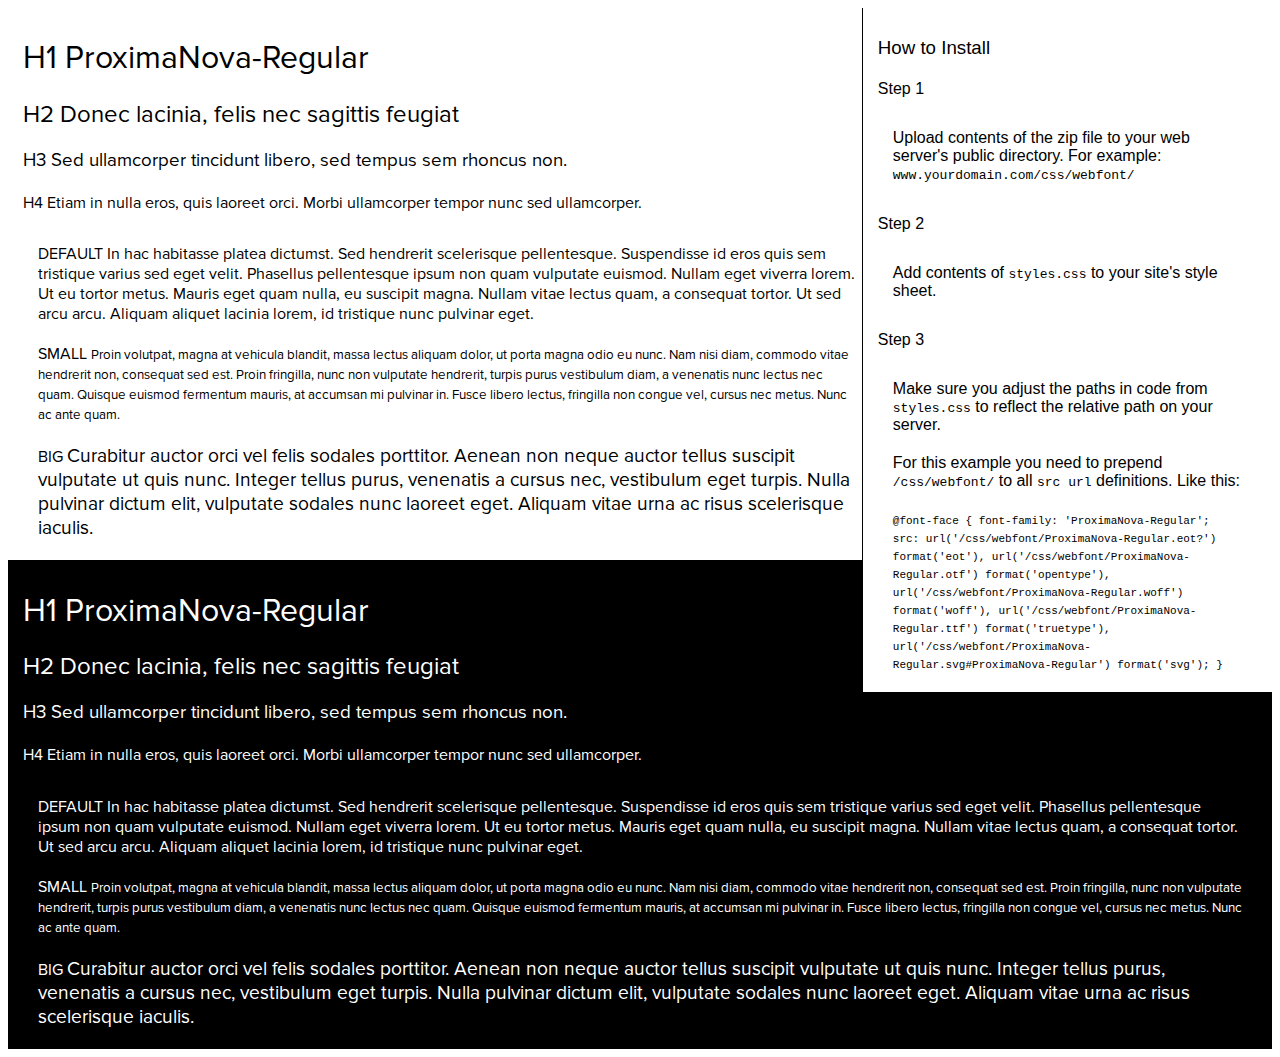
<file: webfonts/preview.html>
<!DOCTYPE html>
<html>
<head>
<title>
ProximaNova-Regular
 - Web font preview
</title>
<style type='text/css'>

@font-face {
	font-family: 'ProximaNova-Regular';
	src: url('ProximaNova-Regular.eot?') format('eot'), 
	     url('ProximaNova-Regular.otf')  format('opentype'),
	     url('ProximaNova-Regular.woff') format('woff'), 
	     url('ProximaNova-Regular.ttf')  format('truetype'),
	     url('ProximaNova-Regular.svg#ProximaNova-Regular') format('svg');
}

body { font-family: 'ProximaNova-Regular' !important; }
h1, h2, h3, h4 { font-weight: normal; }
.reg { color:black; background:white; }
.inverse { color:white; background:black; }
div { padding: 10px 15px; }
.right { background:white; width:30%; float: right; font-family: sans-serif; border: 1px solid black; border-width: 0 0 1px 1px;}
</style>
</head>
<body>
<div class='right'>
<h3>How to Install</h3>
<h4>Step 1</h4>
<div>
Upload contents of the zip file to your web server's public directory. For example:
<code>www.yourdomain.com/css/webfont/</code>
</div>
<h4>Step 2</h4>
<div>
Add contents of
<code>styles.css</code>
to your site's style sheet.
</div>
<h4>Step 3</h4>
<div>
Make sure you adjust the paths in code from
<code>styles.css</code>
to reflect the relative path on your server.
</div>
<div>
For this example you need to prepend
<code>/css/webfont/</code>
to all
<code>src url</code>
definitions. Like this:
</div>
<div>
<code style='font-size:11px;'>@font-face {
	font-family: 'ProximaNova-Regular';
	src: url('/css/webfont/ProximaNova-Regular.eot?') format('eot'), 
	     url('/css/webfont/ProximaNova-Regular.otf')  format('opentype'),
	     url('/css/webfont/ProximaNova-Regular.woff') format('woff'), 
	     url('/css/webfont/ProximaNova-Regular.ttf')  format('truetype'),
	     url('/css/webfont/ProximaNova-Regular.svg#ProximaNova-Regular') format('svg');
}</code>
</div>
</div>
<div class='reg'>
<h1>
H1
ProximaNova-Regular
</h1>
<h2>
H2
Donec lacinia, felis nec sagittis feugiat
</h2>
<h3>
H3
Sed ullamcorper tincidunt libero, sed tempus sem rhoncus non.
</h3>
<h4>
H4
Etiam in nulla eros, quis laoreet orci. Morbi ullamcorper tempor nunc sed ullamcorper.
</h4>
<div>
DEFAULT
In hac habitasse platea dictumst. Sed hendrerit scelerisque pellentesque. Suspendisse id eros quis sem tristique varius sed eget velit. Phasellus pellentesque ipsum non quam vulputate euismod. Nullam eget viverra lorem. Ut eu tortor metus. Mauris eget quam nulla, eu suscipit magna. Nullam vitae lectus quam, a consequat tortor. Ut sed arcu arcu. Aliquam aliquet lacinia lorem, id tristique nunc pulvinar eget.
</div>
<div>
SMALL
<small>
Proin volutpat, magna at vehicula blandit, massa lectus aliquam dolor, ut porta magna odio eu nunc. Nam nisi diam, commodo vitae hendrerit non, consequat sed est. Proin fringilla, nunc non vulputate hendrerit, turpis purus vestibulum diam, a venenatis nunc lectus nec quam. Quisque euismod fermentum mauris, at accumsan mi pulvinar in. Fusce libero lectus, fringilla non congue vel, cursus nec metus. Nunc ac ante quam.
</small>
</div>
<div>
BIG
<big>
Curabitur auctor orci vel felis sodales porttitor. Aenean non neque auctor tellus suscipit vulputate ut quis nunc. Integer tellus purus, venenatis a cursus nec, vestibulum eget turpis. Nulla pulvinar dictum elit, vulputate sodales nunc laoreet eget. Aliquam vitae urna ac risus scelerisque iaculis.
</big>
</div>

</div>
<div class='inverse'>
<h1>
H1
ProximaNova-Regular
</h1>
<h2>
H2
Donec lacinia, felis nec sagittis feugiat
</h2>
<h3>
H3
Sed ullamcorper tincidunt libero, sed tempus sem rhoncus non.
</h3>
<h4>
H4
Etiam in nulla eros, quis laoreet orci. Morbi ullamcorper tempor nunc sed ullamcorper.
</h4>
<div>
DEFAULT
In hac habitasse platea dictumst. Sed hendrerit scelerisque pellentesque. Suspendisse id eros quis sem tristique varius sed eget velit. Phasellus pellentesque ipsum non quam vulputate euismod. Nullam eget viverra lorem. Ut eu tortor metus. Mauris eget quam nulla, eu suscipit magna. Nullam vitae lectus quam, a consequat tortor. Ut sed arcu arcu. Aliquam aliquet lacinia lorem, id tristique nunc pulvinar eget.
</div>
<div>
SMALL
<small>
Proin volutpat, magna at vehicula blandit, massa lectus aliquam dolor, ut porta magna odio eu nunc. Nam nisi diam, commodo vitae hendrerit non, consequat sed est. Proin fringilla, nunc non vulputate hendrerit, turpis purus vestibulum diam, a venenatis nunc lectus nec quam. Quisque euismod fermentum mauris, at accumsan mi pulvinar in. Fusce libero lectus, fringilla non congue vel, cursus nec metus. Nunc ac ante quam.
</small>
</div>
<div>
BIG
<big>
Curabitur auctor orci vel felis sodales porttitor. Aenean non neque auctor tellus suscipit vulputate ut quis nunc. Integer tellus purus, venenatis a cursus nec, vestibulum eget turpis. Nulla pulvinar dictum elit, vulputate sodales nunc laoreet eget. Aliquam vitae urna ac risus scelerisque iaculis.
</big>
</div>

</div>
</body>
</html>
</file>
